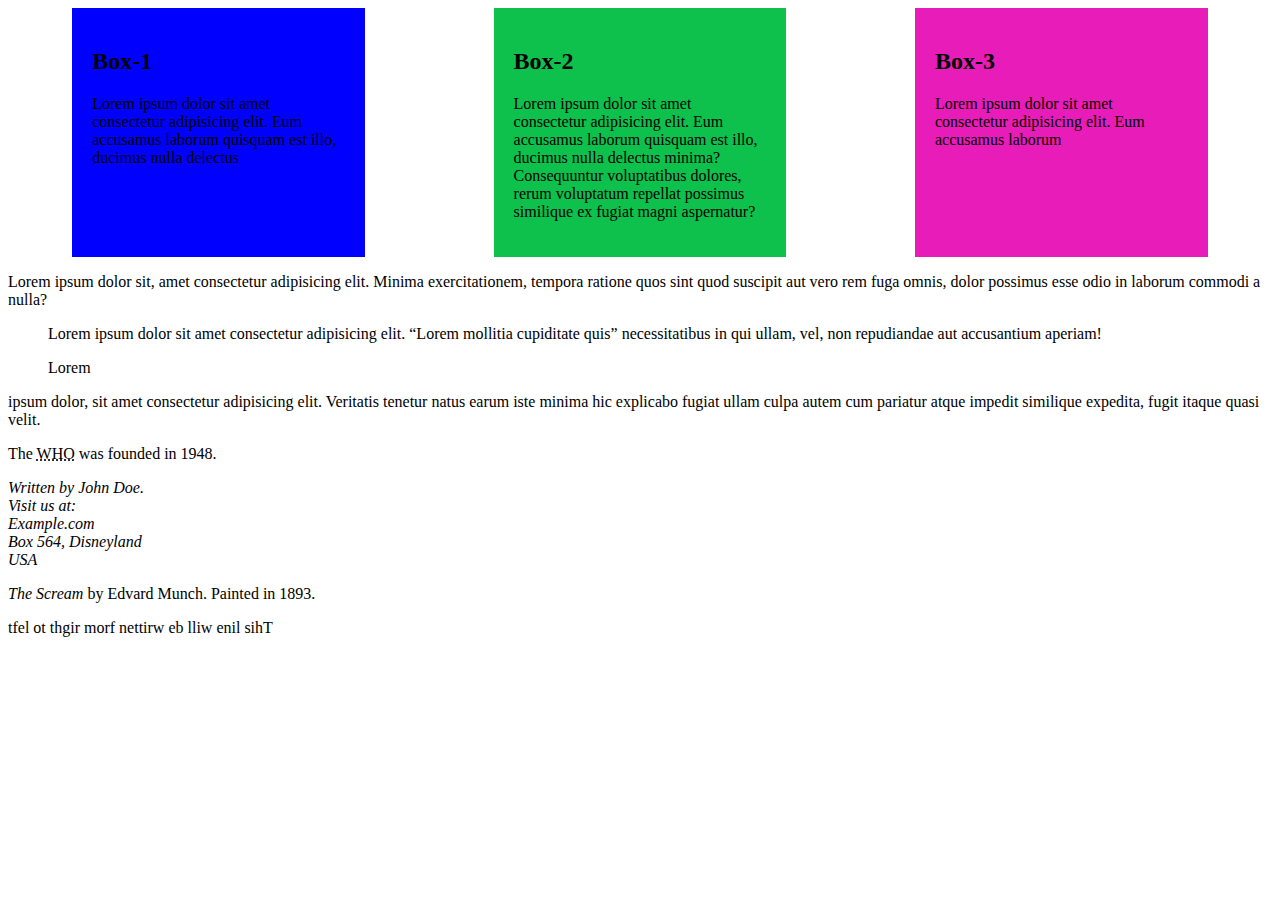
<file: index.html>
<!DOCTYPE html>
<html lang="en">
<head>
    <meta charset="UTF-8">
    <meta http-equiv="X-UA-Compatible" content="IE=edge">
    <meta name="viewport" content="width=device-width, initial-scale=1.0">
    <title>Css flex box</title>
    <link rel="stylesheet" href="style.css">
</head>
<body>
    <div class="container">
      
        <div class="child1">
            <h2>Box-1</h2>
            <p>Lorem ipsum dolor sit amet consectetur adipisicing elit. Eum accusamus laborum quisquam est illo, ducimus nulla delectus </p>
        </div>
        <div class="child2">
            <h2>Box-2</h2>
            <p>Lorem ipsum dolor sit amet consectetur adipisicing elit. Eum accusamus laborum quisquam est illo, ducimus nulla delectus minima? Consequuntur voluptatibus dolores, rerum voluptatum repellat possimus similique ex fugiat magni aspernatur?</p>
        </div>
        <div class="child3">
            <h2>Box-3</h2>
            <p>Lorem ipsum dolor sit amet consectetur adipisicing elit. Eum accusamus laborum </p>
        </div>
    </div>
    <!----------p tag-------->
    <p>Lorem ipsum dolor sit, amet consectetur adipisicing elit. Minima exercitationem, tempora ratione quos sint quod suscipit aut vero rem fuga omnis, dolor possimus esse odio in laborum commodi a nulla?</p>
    <!-----blockquote tag----------->
    <blockquote>Lorem ipsum dolor sit amet consectetur adipisicing elit. <q>Lorem  mollitia cupiditate quis</q> necessitatibus in qui ullam, vel, non repudiandae aut accusantium aperiam!</blockquote>
    <p><blockquote>Lorem</blockquote> ipsum dolor, sit amet consectetur adipisicing elit. Veritatis tenetur natus earum iste minima hic explicabo fugiat ullam culpa autem cum pariatur atque impedit similique expedita, fugit itaque quasi velit.</p>
    <!-----------abbr tag------------->
    <p>The <abbr title="World Health Organization">WHO</abbr> was founded in 1948.</p>
    <!---------------addressss tagg--------->
    <address>
        Written by John Doe.<br> 
        Visit us at:<br>
        Example.com<br>
        Box 564, Disneyland<br>
        USA
        </address>
        <!-------------cite tag----------->
        <p><cite>The Scream</cite> by Edvard Munch. Painted in 1893.</p>
        <!-----------bdo tag--------->
        <bdo dir="rtl">This line will be written from right to left</bdo>
        

</body>
</html>
</file>
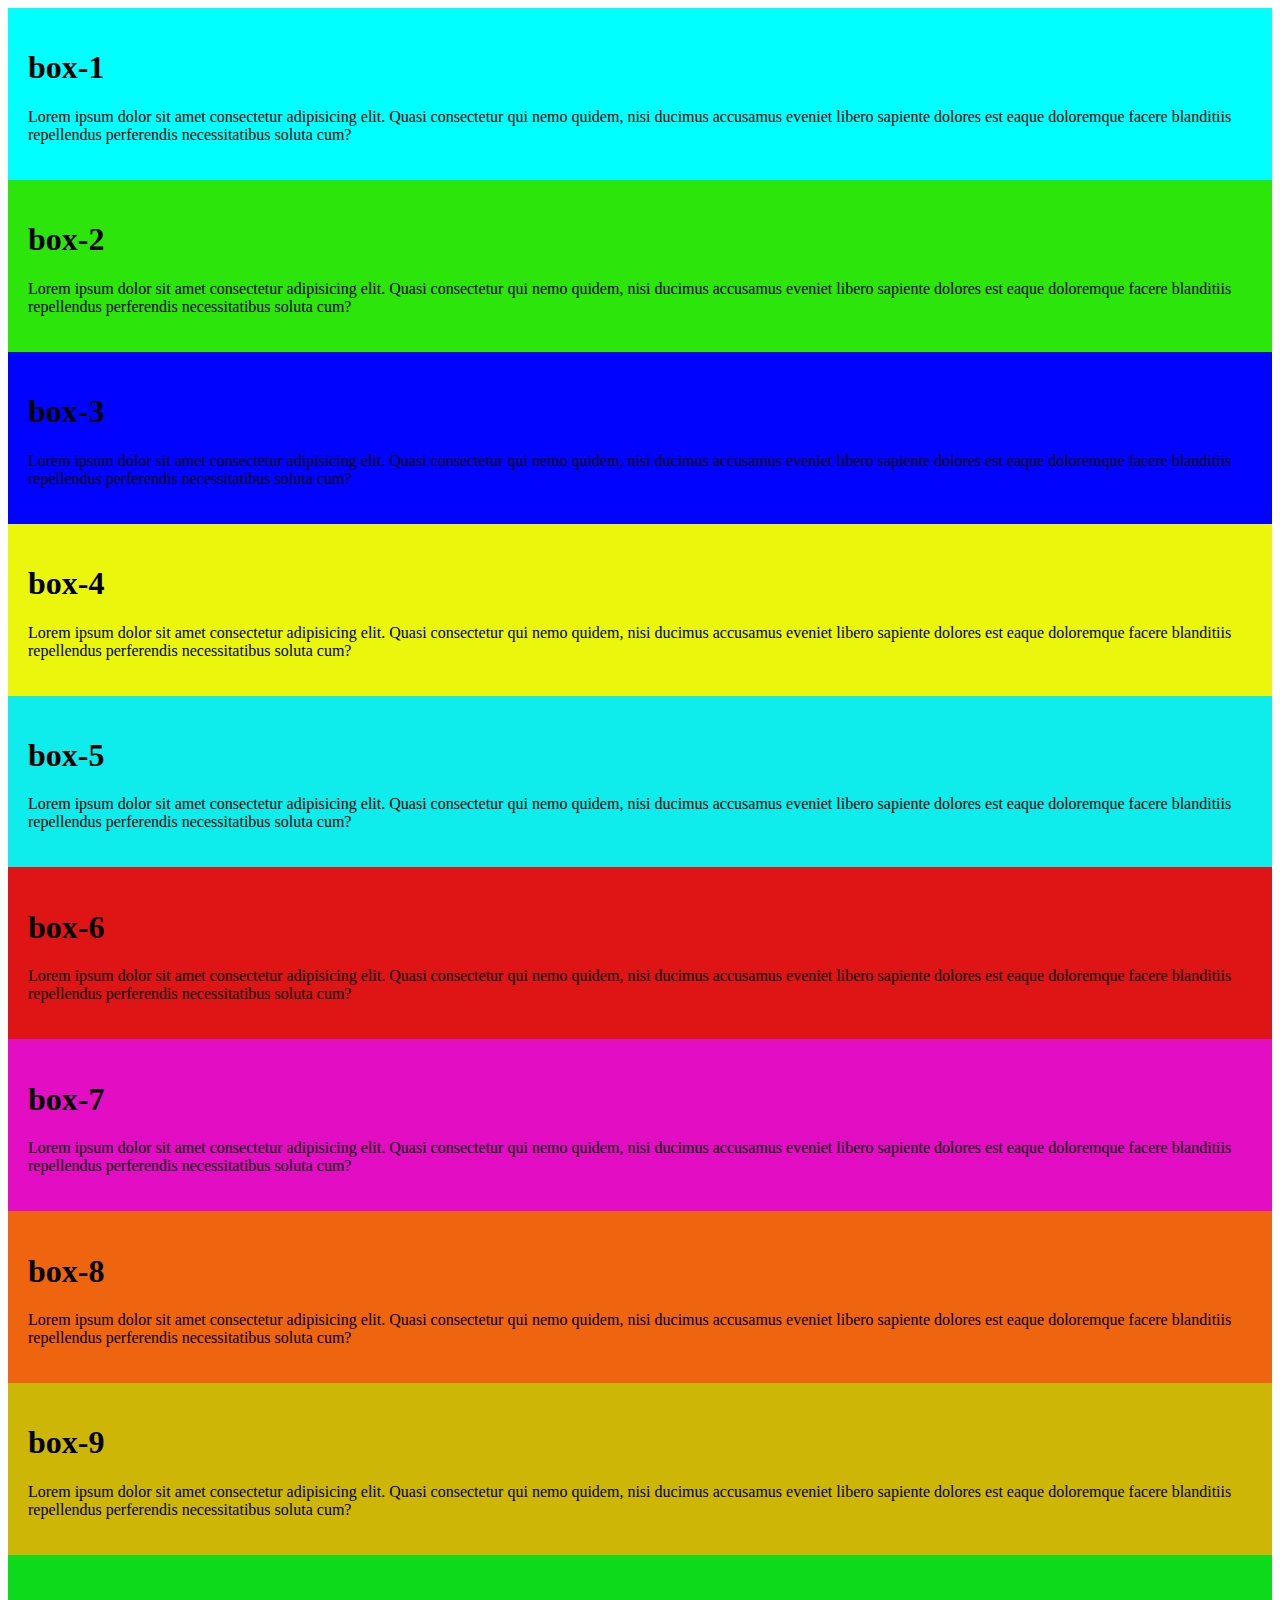
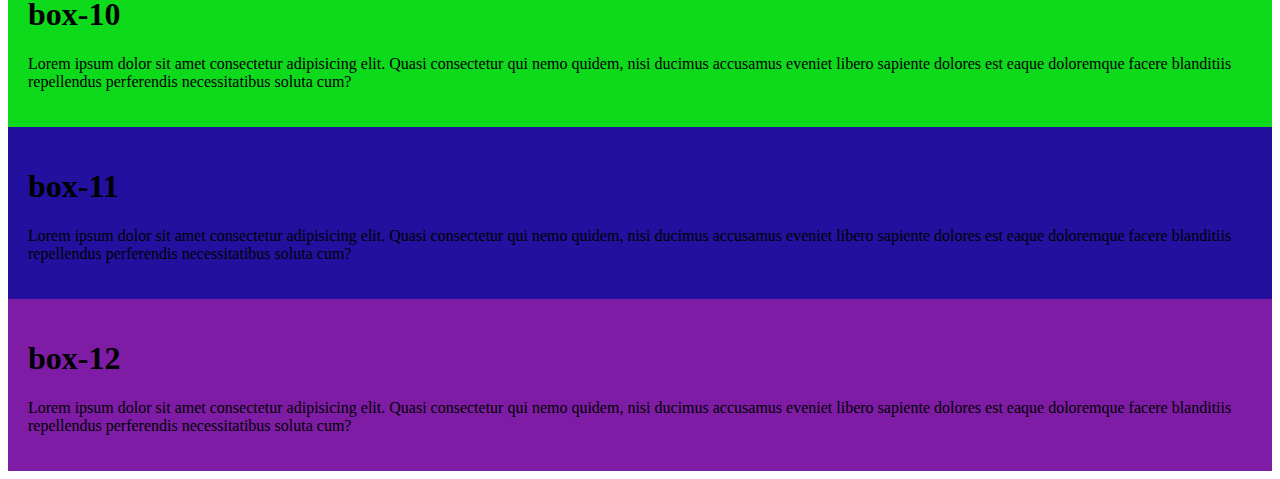
<file: flex.html>
<!DOCTYPE html>
<html lang="en">
<head>
    <meta charset="UTF-8">
    <meta http-equiv="X-UA-Compatible" content="IE=edge">
    <meta name="viewport" content="width=device-width, initial-scale=1.0">
    <title>Document</title>
    <link rel="stylesheet" href="flex.css">
</head>
<body>
    <div id="container">
        <div class="con1">
            <h1>box-1</h1>
            <p>Lorem ipsum dolor sit amet consectetur adipisicing elit. Quasi consectetur qui nemo quidem, nisi ducimus accusamus eveniet libero sapiente dolores est eaque doloremque facere blanditiis repellendus perferendis necessitatibus soluta cum?</p>
        </div>
        <div class="con2">
            <h1>box-2</h1>
            <p>Lorem ipsum dolor sit amet consectetur adipisicing elit. Quasi consectetur qui nemo quidem, nisi ducimus accusamus eveniet libero sapiente dolores est eaque doloremque facere blanditiis repellendus perferendis necessitatibus soluta cum?</p>
        </div>
        <div class="con3">
            <h1>box-3</h1>
            <p>Lorem ipsum dolor sit amet consectetur adipisicing elit. Quasi consectetur qui nemo quidem, nisi ducimus accusamus eveniet libero sapiente dolores est eaque doloremque facere blanditiis repellendus perferendis necessitatibus soluta cum?</p>
        </div>
        <div class="con4">
            <h1>box-4</h1>
            <p>Lorem ipsum dolor sit amet consectetur adipisicing elit. Quasi consectetur qui nemo quidem, nisi ducimus accusamus eveniet libero sapiente dolores est eaque doloremque facere blanditiis repellendus perferendis necessitatibus soluta cum?</p>
        </div>
        <div class="con5">
            <h1>box-5</h1>
            <p>Lorem ipsum dolor sit amet consectetur adipisicing elit. Quasi consectetur qui nemo quidem, nisi ducimus accusamus eveniet libero sapiente dolores est eaque doloremque facere blanditiis repellendus perferendis necessitatibus soluta cum?</p>
        </div>
        <div class="con6">
            <h1>box-6</h1>
            <p>Lorem ipsum dolor sit amet consectetur adipisicing elit. Quasi consectetur qui nemo quidem, nisi ducimus accusamus eveniet libero sapiente dolores est eaque doloremque facere blanditiis repellendus perferendis necessitatibus soluta cum?</p>
        </div>
        <div class="con7">
            <h1>box-7</h1>
            <p>Lorem ipsum dolor sit amet consectetur adipisicing elit. Quasi consectetur qui nemo quidem, nisi ducimus accusamus eveniet libero sapiente dolores est eaque doloremque facere blanditiis repellendus perferendis necessitatibus soluta cum?</p>
        </div>
        <div class="con8">
            <h1>box-8</h1>
            <p>Lorem ipsum dolor sit amet consectetur adipisicing elit. Quasi consectetur qui nemo quidem, nisi ducimus accusamus eveniet libero sapiente dolores est eaque doloremque facere blanditiis repellendus perferendis necessitatibus soluta cum?</p>
        </div>
        <div class="con9">
            <h1>box-9</h1>
            <p>Lorem ipsum dolor sit amet consectetur adipisicing elit. Quasi consectetur qui nemo quidem, nisi ducimus accusamus eveniet libero sapiente dolores est eaque doloremque facere blanditiis repellendus perferendis necessitatibus soluta cum?</p>
        </div>
        <div class="con10">
            <h1>box-10</h1>
            <p>Lorem ipsum dolor sit amet consectetur adipisicing elit. Quasi consectetur qui nemo quidem, nisi ducimus accusamus eveniet libero sapiente dolores est eaque doloremque facere blanditiis repellendus perferendis necessitatibus soluta cum?</p>
        </div>
        <div class="con11">
            <h1>box-11</h1>
            <p>Lorem ipsum dolor sit amet consectetur adipisicing elit. Quasi consectetur qui nemo quidem, nisi ducimus accusamus eveniet libero sapiente dolores est eaque doloremque facere blanditiis repellendus perferendis necessitatibus soluta cum?</p>
        </div>
        <div class="con12">
            <h1>box-12</h1>
            <p>Lorem ipsum dolor sit amet consectetur adipisicing elit. Quasi consectetur qui nemo quidem, nisi ducimus accusamus eveniet libero sapiente dolores est eaque doloremque facere blanditiis repellendus perferendis necessitatibus soluta cum?</p>
        </div>
    </div>
</body>
</html>
</file>
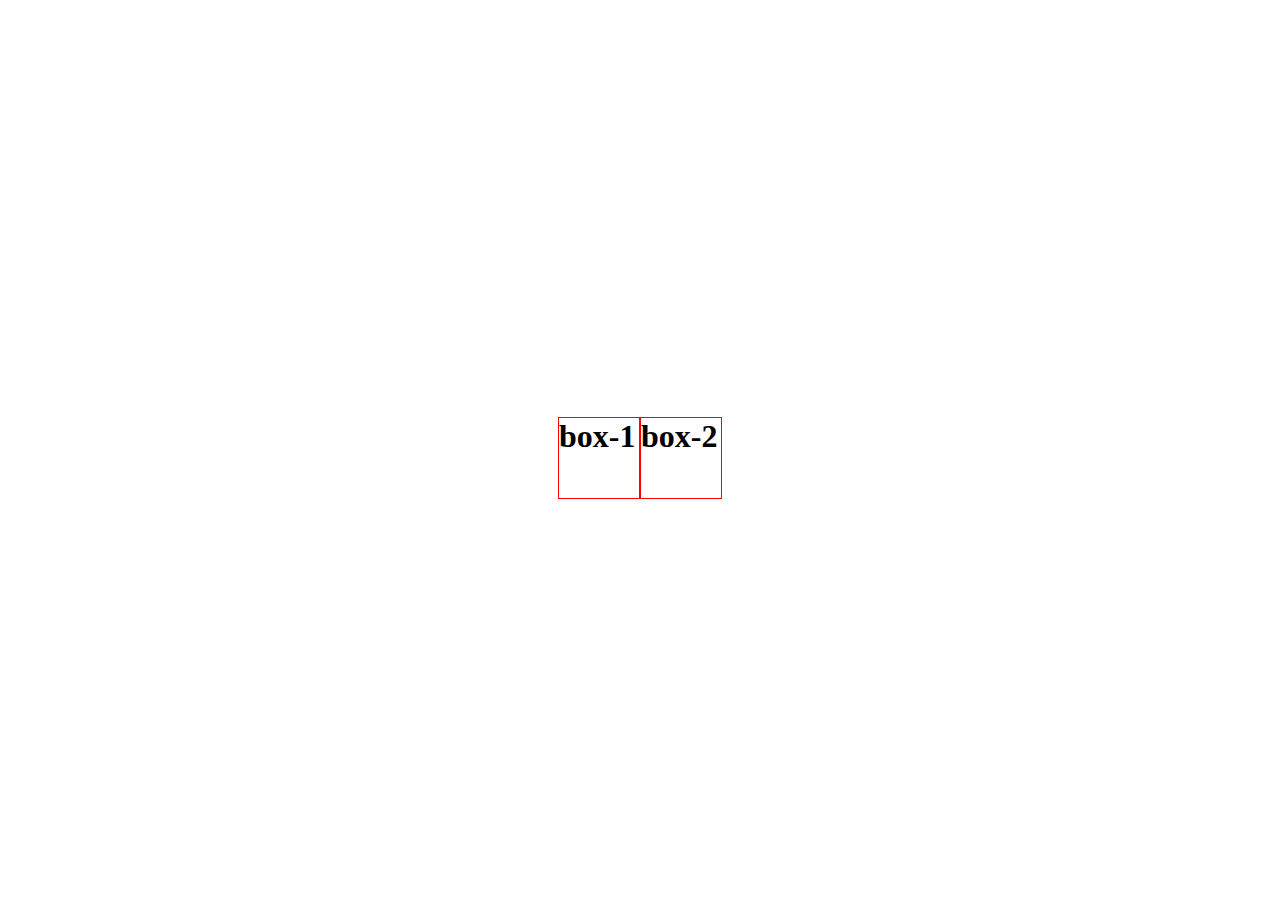
<file: flexbox.html>
<!DOCTYPE html>
<html lang="en">
<head>
    <meta charset="UTF-8">
    <meta http-equiv="X-UA-Compatible" content="IE=edge">
    <meta name="viewport" content="width=device-width, initial-scale=1.0">
    <title>Document</title>
    <link rel="stylesheet" href="flexbox.css">
</head>
<body>
    <div class="container">
        <div class="con">
            <h1>box-1</h1>
        </div>
        <div class="con2">
            <h1>box-2</h1>
        </div>
    </div>
</body>
</html>
</file>
<file: style.css>
.container{
    display: flex;
    align-items: stretch;
    flex-direction: row;
    justify-content:space-around;
   
}


.container .child1{
    background-color: blue;
   
}
.container .child2{
    background-color: rgb(13, 193, 76);
    
}
.container .child3{
    background-color: rgb(232, 28, 184);
 
}
.container div{
    padding: 20px;
    flex-basis: 20%;
}
/*----------responsive-------------*/
@media  (max-width:700px) {
    .container{
      
        flex-direction: column;
      
       
    }
}
</file>
<file: flex.css>
#container{
    display: flex;
    justify-content: space-between;
    flex-wrap: wrap;
    
}
#container div{
   padding: 20px;
   flex-direction: row;
}
#container .con1{
    background-color: aqua;
}
#container .con2{
    background-color: rgb(43, 229, 11);
}
#container .con3{
    background-color: rgb(0, 4, 255);
}
#container .con4{
    background-color: rgb(234, 246, 11);
}
#container .con5{
    background-color: rgb(14, 236, 236);
}
#container .con6{
    background-color: rgb(223, 20, 20);
}
#container .con7{
    background-color: rgb(227, 13, 195);
}
#container .con8{
    background-color: rgb(238, 100, 15);
}
#container .con9{
    background-color: rgb(205, 182, 5);
}
#container .con10{
    background-color: rgb(14, 218, 28);
}
#container .con11{
    background-color: rgb(35, 16, 158);
}
#container .con12{
    background-color: rgb(126, 28, 165);
}
</file>
<file: flexbox.css>
h1{
    height: 80px;
    width: 80px;
    border: 1px solid red;
}
.container{
    width:100%;
    height: 100vh;
    display: flex;
  align-items: center;
  justify-content: center;
}
</file>
